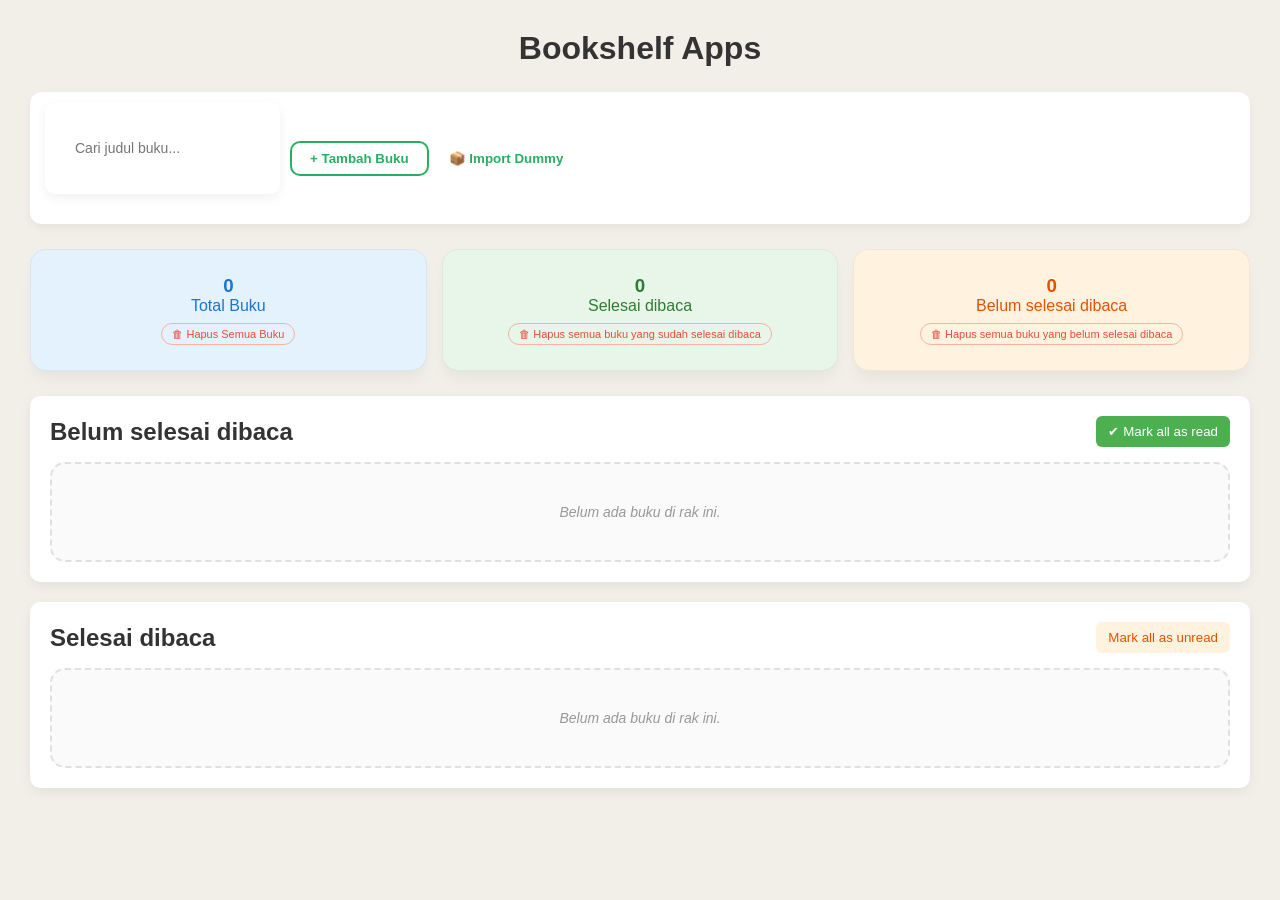
<file: index.html>
<!DOCTYPE html>
<html lang="id">
  <head>
    <meta charset="UTF-8">
    <meta name="viewport" content="width=device-width, initial-scale=1.0">
    <title>Bookshelf Apps</title>
    <link rel="stylesheet" href="style.css">
    <script defer type="module" src="js/main.js"></script>
  </head>

  <body>
    <div id="toast"></div>

    <h1>Bookshelf Apps</h1>

    <div class="top-bar">
      <section class="search-section">
          <input id="searchBookTitle" type="text" placeholder="Cari judul buku...">
      </section>
      

      <button id="openAddModal"> + Tambah Buku</button>
      <button id="btnImport" class="action-btn-outline">📦 Import Dummy</button>
    </div>

    <div class="stats">
      <div class="stat">
        <h3 id="totalBooks">0</h3>
        <p>Total Buku</p>
        <button class="delete-shelf-btn" id="resetBooks">🗑 Hapus Semua Buku</button>
      </div>

      <div class="stat">
        <h3 id="completeBooks">0</h3>
        <p>Selesai dibaca</p>
        <button class="delete-shelf-btn" id="clearComplete">🗑 Hapus semua buku yang sudah selesai dibaca</button>
      </div>

      <div class="stat">
        <h3 id="incompleteBooks">0</h3>
        <p>Belum selesai dibaca</p>
        <button class="delete-shelf-btn" id="clearIncomplete">🗑 Hapus semua buku yang belum selesai dibaca</button>
      </div>
    </div>

    <div class="bookshelf-container">
      <section class="shelf">
        <div class="shelf-header">
          <h2>Belum selesai dibaca</h2>
          <button class="bulk-btn-complete" id="markAllComplete">
            ✔ Mark all as read
          </button>
        </div>
        <div id="incompleteBookList" 
        data-testid="incompleteBookList"></div>
      </section>

      <section class="shelf">
        <div class="shelf-header">
          <h2>Selesai dibaca</h2>
          <button class="bulk-btn-incomplete" id="markAllIncomplete">
             Mark all as unread
          </button>
        </div>
        <div id="completeBookList"
        data-testid="completeBookList"></div>
      </section>
    </div>

    <div id="addBookModal" class="modal">
      <div class="modal-content">
        <h2>Tambah Buku</h2>
        <form id="bookForm">

          <input type="text" id="bookFormTitle" 
          placeholder="Judul buku*"required>

          <input type="text" id="bookFormAuthor" 
          placeholder="Penulis*" required>

          <input type="number" id="bookFormYear" 
          placeholder="Tahun*" required>

          
          <div class="form-group">
            <label for="bookFormCover">Link Cover Buku</label>
            <input id="bookFormCover" type="url" placeholder="https://example.com/image.jpg">
          </div>
          <p>* Wajib diisi</p>
          <label>
            <input type="checkbox" id="bookFormIsComplete">
            Selesai dibaca
          </label> 
          <div class="modal-buttons">
            <button type="button" id="closeAddModal" class="btn-cancel">Batal</button>
            <button type="submit" class="btn-submit">
               Tambahkan Buku
            </button>
          </div>
        </form>
      </div>
    </div>

    <div id="editModal" class="modal">
      <div class="modal-content">
        <h2>Edit Buku</h2>
        <form id="editBookForm">
          <input id="editTitle" type="text" placeholder="Judul Buku" required>
          <input id="editAuthor" type="text" placeholder="Penulis" required>
          <input id="editYear" type="number" placeholder="Tahun" required>
          <input id="cover" type="url" placeholder="Link Cover Buku">

          <label>
            <input id="editComplete" type="checkbox">
            Selesai dibaca
          </label>

          <div class="modal-buttons">
            <button id="saveEdit" type="submit" class="btn-submit">Simpan</button>
            <button type="button" class="btn-cancel" id="closeEditModal">Batal</button>
          </div>
        </form>
      </div>
    </div>
  </body>
</html>
</file>
<file: style.css>
*{
box-sizing:border-box;
margin:0;
padding:0;
font-family:Segoe UI,Arial,sans-serif;
}

/* BODY */

body{
background:#f2efe8;
padding:30px;
color:#333;
}
/* TITLE */

h1{
text-align:center;
margin-bottom:25px;
font-weight:600;
}

/* BUTTON */

button{
padding:8px 12px;
border:none;
border-radius:6px;
cursor:pointer;
}

.action-btn-outline {
    padding: 10px;
    border-radius: 10px;
    border: 1px solid var(--border-color);
    background: var(--card-bg);
    cursor: pointer;
    transition: 0.3s;
    font-weight: 600;
    color: #27ae60;
    border-color: #27ae60;
}

#bookForm button{

width:100%;
margin-top:10px;
padding:12px;
font-size:15px;
font-weight:600;
border:none;
border-radius:8px;
cursor:pointer;
transition:all 0.2s ease;
box-shadow:0 4px 10px rgba(0,0,0,0.15);

}

#bookForm button:hover{
transform:translateY(-1px);
box-shadow:0 6px 14px rgba(0,0,0,0.18);

}

#bookForm button:active{
transform:scale(0.98);
}

/* STATS */

.stats {
    display: grid;
    grid-template-columns: repeat(3, 1fr);
    gap: 15px;
    margin-bottom: 25px;
}

.stat {
    flex: 1;
    padding: 25px;
    margin: 0; 
    width: 100%;
    border-radius: 16px;
    text-align: center;
    transition: all 0.3s ease;
    border: 1px solid rgba(0,0,0,0.05); /* Border sangat tipis */
    box-shadow: 0 10px 15px -3px rgba(0, 0, 0, 0.05);
}

.stat:nth-child(1) { background-color: #e3f2fd; color: #1976d2; } /* Total */
.stat:nth-child(2) { background-color: #e8f5e9; color: #2e7d32; } /* Selesai */
.stat:nth-child(3) { background-color: #fff3e0; color: #e65100; } /* Belum Selesai */

.stat:hover {
    transform: translateY(-5px); /* Efek interaktif saat mouse di atasnya */
}

/* Delete Buttons in Stats */
.delete-shelf-btn {
    background: transparent;
    color: #e74c3c;
    border: 1px solid #fab1a0;
    padding: 4px 10px;
    border-radius: 15px;
    font-size: 11px;
    margin-top: 8px;
    cursor: pointer;
    transition: 0.2s;
}

.delete-shelf-btn:hover {
    background: #e74c3c;
    color: white;
}

/* SECTION */

section{
background:white;
padding:20px;
border-radius:10px;
margin-bottom:20px;
box-shadow:0 4px 12px rgba(0,0,0,0.06);
}

.top-bar {
    display: flex;
    gap: 10px;
    align-items: center;
    background: white;
    padding: 10px 15px;
    border-radius: 12px;
    box-shadow: 0 4px 10px rgba(0,0,0,0.05);
    margin-bottom: 25px;
}

#searchBookTitle {
    flex: 1; /* Biar input cari mengambil ruang sisa */
    border: none;
    outline: none;
    padding: 10px;
    font-size: 14px;
}

#openAddModal {
    background: white;
    color: #27ae60;
    border: 2px solid #27ae60;
    padding: 8px 18px;
    border-radius: 10px;
    display: flex;
    align-items: center;
    gap: 8px;
    font-weight: bold;
}

#openAddModal:hover {
    color: #27ae60;
}

/* INPUT */

input{
width:100%;
padding:10px;
margin:8px 0;
border:1px solid #ddd;
border-radius:6px;
}

/* BOOK GRID */

#incompleteBookList,
#completeBookList{
display:grid;
grid-template-columns:repeat(auto-fill,minmax(160px,1fr));
gap:20px;
margin-top:15px;
}

.bulk-btn-incomplete{
background:#fff3e0;
color:#e65100;
}

.bulk-btn-incomplete:hover{
background:#e65100;
color:white;
}

.bulk-btn-complete{
background:#4CAF50;
color:white;
}

.bulk-btn-complete:hover{

background:#43a047;

}

.shelf-header{
display:flex;
align-items:center;
justify-content:space-between;
margin-bottom:15px;
}

/* BOOK CARD */

.book{
position:relative;
display:flex;
flex-direction:column;
background: #ffffff;
padding: 10px;
border-radius: 15px;
transition:0.2s;
z-index:1;
}

.book:hover{
transform:translateY(-5px);
z-index: 50;
}

/* BOOK IMAGE */

.book img{
width:100%;
height:220px;
object-fit:cover;
background-color: #cfcfcf;

border-radius:8px;

box-shadow:
0 8px 15px rgba(0,0,0,0.25);

margin-bottom:8px;
}

.book:hover img{
transform:scale(1.02);
}

/* BOOK TITLE */
.book h3 {
    font-size: 15px;
    margin: 10px 0 4px 0;
    color: #333;
    /* Biar ga berantakan kalo kepanjangan */
    display: -webkit-box;
    -webkit-line-clamp: 1;
    -webkit-box-orient: vertical;
    overflow: hidden;
    
}

.book:hover h3 {
    -webkit-line-clamp: unset; /* Lepas batasannya pas hover */
    overflow: visible;
    white-space: normal;
    overflow-wrap: break-word;
    word-wrap: break-word;
}

/* BOOK TEXT */
.book p{
font-size:12px;
color:#777;
margin: 2px 0;
}

/* MENU BUTTON */

.menu-button{
position:absolute;
top:8px;
right:8px;
border:none;
background:none;
font-size:18px;
cursor:pointer;
opacity:0;
transition:0.2s;
z-index: 10;
}

.book:hover .menu-button{
opacity:1;
}

/* DROPDOWN MENU */

.book-menu{
position:absolute;
top:38px;
right:8px;

background:white;
border-radius:8px;

box-shadow:0 6px 20px rgba(0,0,0,0.15);

display:none;
flex-direction:column;
overflow:hidden;

z-index:10;
}

.book-menu button{
padding:8px 12px;
background:none;
border:none;
text-align:left;
font-size:13px;
cursor:pointer;
}

.book-menu button:hover{
background:#f3f3f3;
}

.book-menu.show{
display:flex;
}

 /* BOOK MENU BUTTON */

.menu-button{
position:absolute;
top:8px;
right:8px;

background:rgba(0,0,0,0.5);
color:white;

border:none;
border-radius:6px;

width:26px;
height:26px;

display:flex;
align-items:center;
justify-content:center;

opacity:0;
transition:0.2s;
}

.book:hover .menu-button{
opacity:1;
}

.book-menu.show{
display:flex;
}

.toggle-btn{

position:absolute;
display:flex;
align-items:center;
justify-content:center;

width:30px;
height:30px;
border:none;
font-size:14px;
color:#fff;

box-shadow:0 4px 10px rgba(0,0,0,0.25);
transition:0.2s;
z-index:999;
}

.toggle-btn.incomplete, 
.toggle-btn.complete:hover{
background-color: #ccc;
}

.toggle-btn.complete, 
.toggle-btn.incomplete:hover{
background:#4CAF50;
}

.toggle-btn::after{

content:attr(data-tooltip);

position:absolute;
transform:translateX(-50%);
bottom:110%;
left:90%;
padding:4px 8px;
border-radius:5px;
font-size:11px;
background:#333;
color:white;
white-space:nowrap;
opacity:0;
pointer-events:none;

transition:0.5s;

z-index:1;

}

/* muncul saat hover */
.toggle-btn:hover::after{
opacity:1;
transition-delay:1.0s;

}



/* MODAL */

.modal {
    display: none; 
    position: fixed;
    z-index: 500;
    left: 0;
    top: 0;
    width: 100%;
    height: 100%;
    background-color: rgba(0, 0, 0, 0.5);
    backdrop-filter: blur(4px); /* Efek blur estetik */
    align-items: center;
    justify-content: center;
}

/* MODAL BOX */
.modal-content {
    background-color: #ffffff;
    padding: 30px;
    border-radius: 20px;
    width: 90%;
    max-width: 420px;
    box-shadow: 0 15px 35px rgba(0,0,0,0.2);
    animation: slideDown 0.3s ease-out;
}

@keyframes slideDown {
    from { transform: translateY(-30px); opacity: 0; }
    to { transform: translateY(0); opacity: 1; }
}

/* MODAL TITLE */

.modal-content h2 {
    margin-top: 0;
    margin-bottom: 20px;
    font-size: 22px;
    text-align: center;
    color: #333;
}

.form-group {
    margin-bottom: 5px;
    display: flex;
    flex-direction: column;
    gap: 8px;
}

.form-group label {
    font-size: 14px;
    font-weight: 600;
    color: #555;
    margin-left: 2px;
    margin-top: 10px;
}

/* MODAL INPUT */

.form-group input {
    padding: 12px 15px;
    border: 1.5px solid #eee;
    border-radius: 12px;
    font-size: 14px;
    background-color: #f9f9f9;
    transition: all 0.2s ease;
}

.form-group input:focus {
    outline: none;
    border-color: #2ecc71;
    background-color: #fff;
    box-shadow: 0 0 0 4px rgba(46, 204, 113, 0.1);
}

/* Checkbox Section */


.form-checkbox input {
    margin: 0;
    width: 16px;
    height: 16px;
    accent-color: #2ecc71;
}

.modal-content p {
    margin: 0 0 20px 0; /* Jarak atas cuma 5px, bawah 20px */
    font-size: 12px;
    color: #e74c3c;
    font-style: italic;
}

/* Tombol di bawah */
.modal-buttons {
    display: flex;
    gap: 12px;
    margin-top: 25px;
}

.btn-submit {
    flex: 2; /* Tombol simpan lebih panjang */
    background-color: #2ecc71;
    color: white;
    border: none;
    padding: 12px;
    border-radius: 12px;
    font-weight: bold;
    cursor: pointer;
    transition: 0.3s;
}

.btn-submit:hover {
    background-color: #27ae60;
    transform: translateY(-2px);
}

.btn-cancel {
    flex: 1;
    background-color: #f5f5f5;
    color: #777;
    border: none;
    padding: 10px;
    border-radius: 12px;
    font-weight: 600;
    cursor: pointer;
    align-items: center;
}

.btn-cancel:hover {
    background-color: #eee;
}


/* MODAL ANIMATION */

@keyframes modalFade{

from{
opacity:0;
transform:translateY(-10px) scale(0.95);
}

to{
opacity:1;
transform:translateY(0) scale(1);
}

}

#toast{

position:fixed;
bottom:30px;
right:30px;

background:#4CAF50;
color:white;

padding:12px 18px;

border-radius:8px;

font-size:14px;
font-weight:500;

box-shadow:0 6px 15px rgba(0,0,0,0.2);

opacity:0;
transform:translateY(20px);

transition:0.3s;

z-index:999;

}

#toast.show{
opacity:1;
transform:translateY(0);
}

/* MOBILE */

@media (max-width:600px){

#incompleteBookList,
#completeBookList{
grid-template-columns:1fr;
}

}

input[type="checkbox"]{
width:16px;
height:16px;
cursor:pointer;
accent-color:#4CAF50;
}

input[type="checkbox"]{
width:16px;
height:16px;
cursor:pointer;
accent-color:#4CAF50;
}

.empty-state {
    grid-column: 1 / -1; /* Supaya pesan berada di tengah grid */
    width: 100%;
    padding: 40px 20px;
    text-align: center;
    border: 2px dashed #e0e0e0;
    border-radius: 15px;
    background-color: #fafafa;
}

.empty-state p {
    color: #999;
    font-size: 14px;
    font-style: italic;
    margin: 0;
}
</file>
